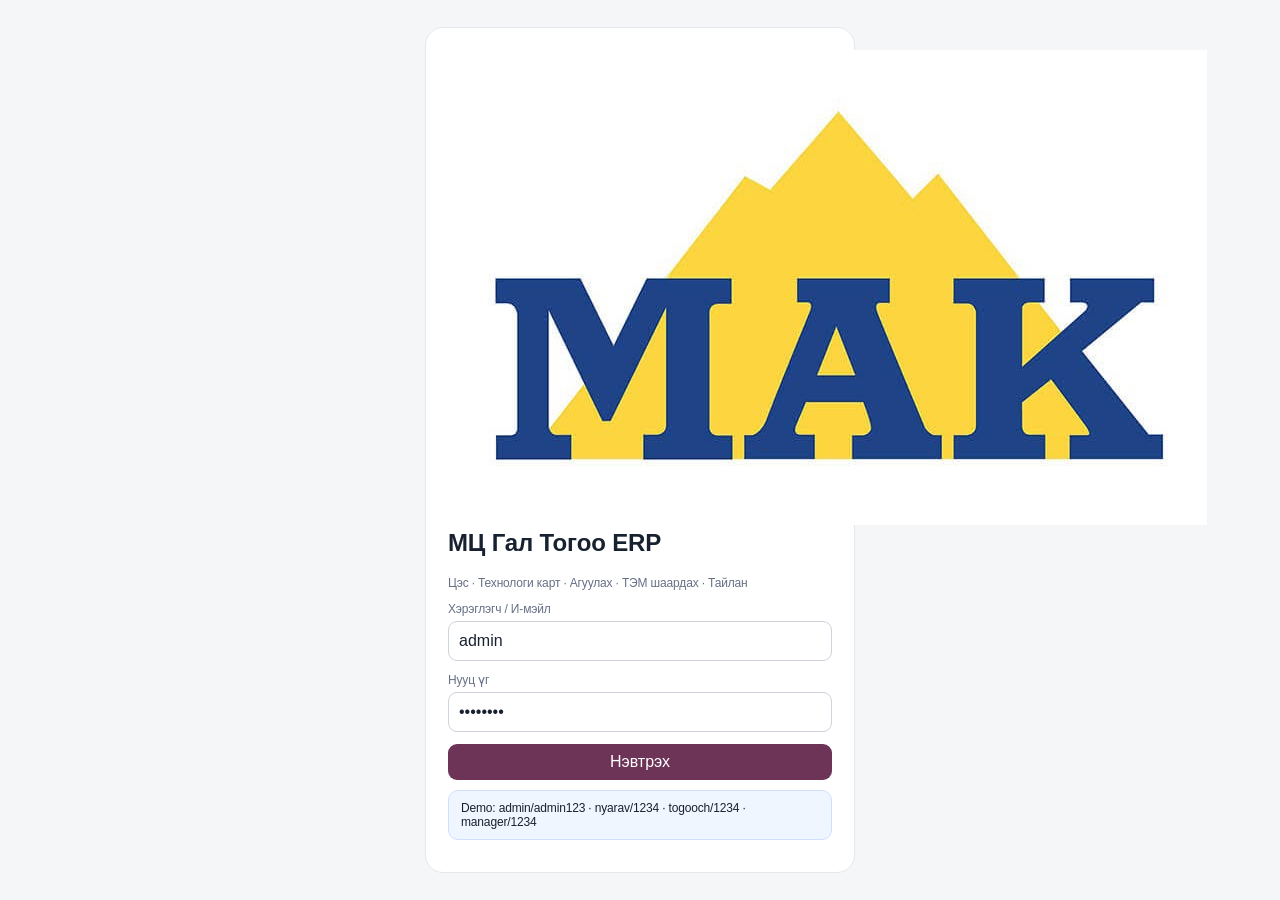
<file: index.html>
<!doctype html>
<html lang="mn">
<head>
<meta charset="utf-8">
<meta name="viewport" content="width=device-width,initial-scale=1,viewport-fit=cover">
<meta name="theme-color" content="#6d3458">
<title>МЦ Гал Тогоо ERP</title>
<link rel="stylesheet" href="styles.css">
</head>
<body>
<section id="loginView" class="login"><div class="loginbox">
<img src="mak-logo.jpeg" class="loginLogo" alt="MAK"><h1>МЦ Гал Тогоо ERP</h1>
<div class="muted">Цэс · Технологи карт · Агуулах · ТЭМ шаардах · Тайлан</div>
<div class="field"><label>Хэрэглэгч / И-мэйл</label><input id="loginUser" value="admin" autocomplete="username"></div>
<div class="field"><label>Нууц үг</label><input id="loginPass" type="password" value="admin123"></div>
<button id="loginBtn" class="btn primary" style="width:100%">Нэвтрэх</button>
<div class="notice">Demo: admin/admin123 · nyarav/1234 · togooch/1234 · manager/1234</div>
</div></section>

<section id="appView" class="hidden">
<header class="top"><div class="topin"><div class="brand">МЦ Гал Тогоо ERP</div><div class="spacer"></div><div class="user"><b id="who"></b><br><span id="role"></span></div><button id="logoutBtn" class="btn small">Гарах</button></div>
<nav class="nav">
<button class="active" data-page="home">Нүүр</button>
<button data-page="daily">Өдрийн цэс</button>
<button data-page="inventory">Агуулах</button>
<button data-page="requests">ТЭМ шаардах</button>
<button data-page="transactions">Хөдөлгөөн</button>
<button data-page="reports">Тайлан</button>
<button data-page="tech">Технологи</button>
<button id="settingsNav" data-page="settings">Тохиргоо</button>
</nav></header>

<main class="wrap"><div id="msg"></div>

<section id="home" class="page active">
<div class="modulegrid">
<button class="module" data-go="daily"><div class="icon">📅</div><b>Өдрийн төлөвлөлт</b><span>14 хоногийн цэс автоматаар</span></button>
<button class="module" data-go="inventory"><div class="icon">📦</div><b>Агуулах</b><span>Үлдэгдэл, орлого, зарлага</span></button>
<button class="module" data-go="requests"><div class="icon">🧾</div><b>ТЭМ шаардах</b><span>Автомат хүсэлт, батлах урсгал</span></button>
<button class="module" data-go="reports"><div class="icon">📊</div><b>Тайлан</b><span>14 хоног / сар / дурын хугацаа</span></button>
<button class="module" data-go="tech"><div class="icon">🍲</div><b>Технологи карт</b><span>Хоол, салат, сүүн хоол</span></button>
<button class="module" data-go="transactions"><div class="icon">🔄</div><b>Хөдөлгөөн</b><span>Хэн, хэзээ, юу өөрчилсөн</span></button>
</div>
<div class="grid4" style="margin-top:12px">
<div class="kpi"><span>Нийт ТЭМ</span><b id="kMat">0</b></div>
<div class="kpi"><span>Дутуу ТЭМ</span><b id="kLow">0</b></div>
<div class="kpi"><span>Өнөөдрийн порц</span><b id="kPortions">0</b></div>
<div class="kpi"><span>Хүлээгдэж буй хүсэлт</span><b id="kReq">0</b></div>
</div>
</section>

<section id="daily" class="page">
<div class="card"><div class="row"><div><label class="mini">Огноо</label><input id="planDate" type="date"></div><button id="loadPlanBtn" class="btn">Өдрөө нээх</button><button id="confirmPlanBtn" class="btn good">Олголт батлах / шинэчлэх</button></div><div id="cycleLabel" class="notice"></div></div>
<div class="mealgrid">
<div class="meal"><h3>Өглөө</h3><label class="mini">Нийт хүн</label><input id="peopleBreakfast" type="number" min="0"><div id="menuBreakfast"></div><button class="btn small" data-addmeal="breakfast">+ Нэмэлт</button></div>
<div class="meal"><h3>Өдөр</h3><label class="mini">Нийт хүн</label><input id="peopleLunch" type="number" min="0"><div id="menuLunch"></div><button class="btn small" data-addmeal="lunch">+ Нэмэлт</button></div>
<div class="meal"><h3>Орой</h3><label class="mini">Нийт хүн</label><input id="peopleDinner" type="number" min="0"><div id="menuDinner"></div><button class="btn small" data-addmeal="dinner">+ Нэмэлт</button></div>
<div class="meal"><h3>Шөнө</h3><label class="mini">Нийт хүн</label><input id="peopleNight" type="number" min="0"><div id="menuNight"></div><button class="btn small" data-addmeal="night">+ Нэмэлт</button></div>
</div>
<div class="card"><div class="sectionhead"><div><h3>ТЭМ хэрэгцээ</h3><div class="muted">MAK кодоор, ангиллын дарааллаар. “Шаардах” = хэрэгцээ − агуулахын үлдэгдэл.</div></div></div><div id="planPreview"></div></div>
</section>

<section id="inventory" class="page">
<div class="card"><div class="row"><input id="invSearch" placeholder="ТЭМ нэр эсвэл код хайх"><select id="invCat"></select><button id="manualTxnBtn" class="btn primary">+ Орлого / зарлага</button></div></div>
<div class="tablewrap"><table><thead><tr><th>№</th><th>Код</th><th>Нэр</th><th>Ангилал</th><th>Нэгж</th><th class="num">Үлдэгдэл</th><th class="num">14 хоног</th><th class="num">Дутуу</th></tr></thead><tbody id="invBody"></tbody></table></div>
</section>

<section id="requests" class="page">
<div class="card">
<div class="row"><button id="newAutoReqBtn" class="btn primary">+ Маргаашийн ТЭМ хүсэлт тооцоолж харах</button><input id="reqSearch" placeholder="Хүсэлт, бараа, хэрэглэгчээр хайх"></div>
</div>
<div id="requestList" class="list"></div>
</section>

<section id="transactions" class="page">
<div class="card"><input id="txnSearch" placeholder="ТЭМ, төрөл, хэрэглэгчээр хайх"></div>
<div class="tablewrap"><table><thead><tr><th>Огноо</th><th>Төрөл</th><th>ТЭМ</th><th class="num">Хэмжээ</th><th>Нэгж</th><th>Хэрэглэгч</th><th>Тайлбар</th></tr></thead><tbody id="txnBody"></tbody></table></div>
</section>

<section id="reports" class="page">
<div class="card"><div class="row"><select id="reportPreset"><option value="14">Сүүлийн 14 хоног</option><option value="month">Энэ сар</option><option value="custom">Өөр хугацаа</option></select><input id="reportFrom" type="date"><input id="reportTo" type="date"><button id="runReportBtn" class="btn primary">Тайлан гаргах</button><button id="exportReportBtn" class="btn">CSV татах</button></div></div>
<div class="grid4"><div class="kpi"><span>Нийт хүн</span><b id="rPeople">0</b></div><div class="kpi"><span>Нийт порц</span><b id="rPortions">0</b></div><div class="kpi"><span>ТК зарлага</span><b id="rAuto">0</b></div><div class="kpi"><span>Акт / хаягдал</span><b id="rWaste">0</b></div></div>
<div class="card"><h3>Их зарцуулсан ТЭМ</h3><div id="rTop" class="list"></div></div>
<div class="card"><h3>Өдрөөр</h3><div id="rDaily"></div></div>
</section>

<section id="tech" class="page">
<div class="card"><div class="row"><input id="dishSearch" placeholder="Хоолны нэрээр шууд хайх"><select id="dishCat"></select></div></div>
<div id="dishList" class="list"></div>
</section>

<section id="settings" class="page">
<div class="card"><div class="sectionhead"><div><h3>Админ тохиргоо</h3><div class="muted">Хэрэглэгч, эрх, ТЭМ хүсэлт болон системийн үндсэн хяналт.</div></div></div></div>
<div class="grid4">
<div class="kpi"><span>Нийт хэрэглэгч</span><b id="uTotal">0</b></div>
<div class="kpi"><span>Идэвхтэй</span><b id="uActive">0</b></div>
<div class="kpi"><span>Админ</span><b id="uAdmin">0</b></div>
<div class="kpi"><span>Нийт хүсэлт</span><b id="uReq">0</b></div>
</div>
<div class="card"><h3>Шинэ хэрэглэгч нэмэх</h3><div class="formgrid">
<label>Нэр<input id="newUserName" placeholder="Жишээ: Бат"></label>
<label>И-мэйл<input id="newUserEmail" type="email" placeholder="name@company.mn"></label>
<label>Нэвтрэх нэр<input id="newUserLogin" placeholder="bat"></label>
<label>Нууц үг<input id="newUserPass" type="password" placeholder="••••••"></label>
<label>Эрх<select id="newUserRole"><option value="cook">Тогооч</option><option value="warehouse">Нярав</option><option value="viewer">Удирдлага / харах</option><option value="admin">Админ</option></select></label>
</div><button id="addUserBtn" class="btn primary" style="margin-top:10px">+ Хэрэглэгч нэмэх</button></div>
<div class="card"><h3>Хэрэглэгчийн жагсаалт</h3><div id="userList" class="list"></div></div>
<div class="notice">Анхаарах: энэ хувилбар хэрэглэгчдийг тухайн төхөөрөмжийн browser-д хадгална. Жинхэнэ и-мэйл бүртгэл, олон төхөөрөмж дээр нэг хэрэглэгчээр нэвтрэхийн тулд Supabase/Auth-тай холбох дараагийн шат хэрэгтэй.</div>
</section>
</main></section>

<div id="txnModal" class="modal"><div class="box"><h3>Агуулахын хөдөлгөөн</h3><div class="formgrid"><label>ТЭМ<select id="tMat"></select></label><label>Төрөл<select id="tType"><option value="IN">Орлого</option><option value="OUT">Зарлага</option><option value="WASTE">Акт / хаягдал</option><option value="ADJUST">Тооллогын тохируулга</option></select></label><label>Хэмжээ<input id="tQty" type="number" step="any"></label><label>Тайлбар<input id="tNote"></label></div><div class="row" style="margin-top:12px"><button id="saveTxnBtn" class="btn primary">Хадгалах</button><button class="btn" data-close="txnModal">Болих</button></div></div></div>

<div id="reqModal" class="modal"><div class="box"><h3 id="reqTitle">ТЭМ шаардах хүсэлт</h3><div class="request-head"><label>Салбар<input id="rqBranch" value="Цемент - МАК Прайм Сервис"></label><label>Агуулах<input id="rqWarehouse" value="Хүнс"></label><label>Товлосон огноо<input id="rqDate" type="date"></label></div><label class="mini" style="margin-top:8px">Тайлбар</label><textarea id="rqNote" rows="2"></textarea><div id="rqLines" style="margin-top:10px"></div><div class="request-actions" style="margin-top:12px"><button id="copyReqBtn" class="btn">📋 MAK ERP-д хуулах</button><button id="downloadReqBtn" class="btn">⬇️ Excel/CSV</button><button id="saveReqBtn" class="btn primary">Өөрчлөлт хадгалах</button><button id="submitReqBtn" class="btn primary">Илгээх / батлуулах</button><button id="approveReqBtn" class="btn good">Батлах</button><button id="rejectReqBtn" class="btn bad">Буцаах</button><button id="fulfillReqBtn" class="btn warn">Олгосон болгох</button><button class="btn" data-close="reqModal">Хаах</button></div></div></div>

<div id="recipeModal" class="modal"><div class="box"><h3 id="recipeTitle"></h3><div id="recipeBody"></div><button class="btn" data-close="recipeModal">Хаах</button></div></div>

<script src="data.js"></script>
<script src="app.js"></script>
</body></html>
</file>
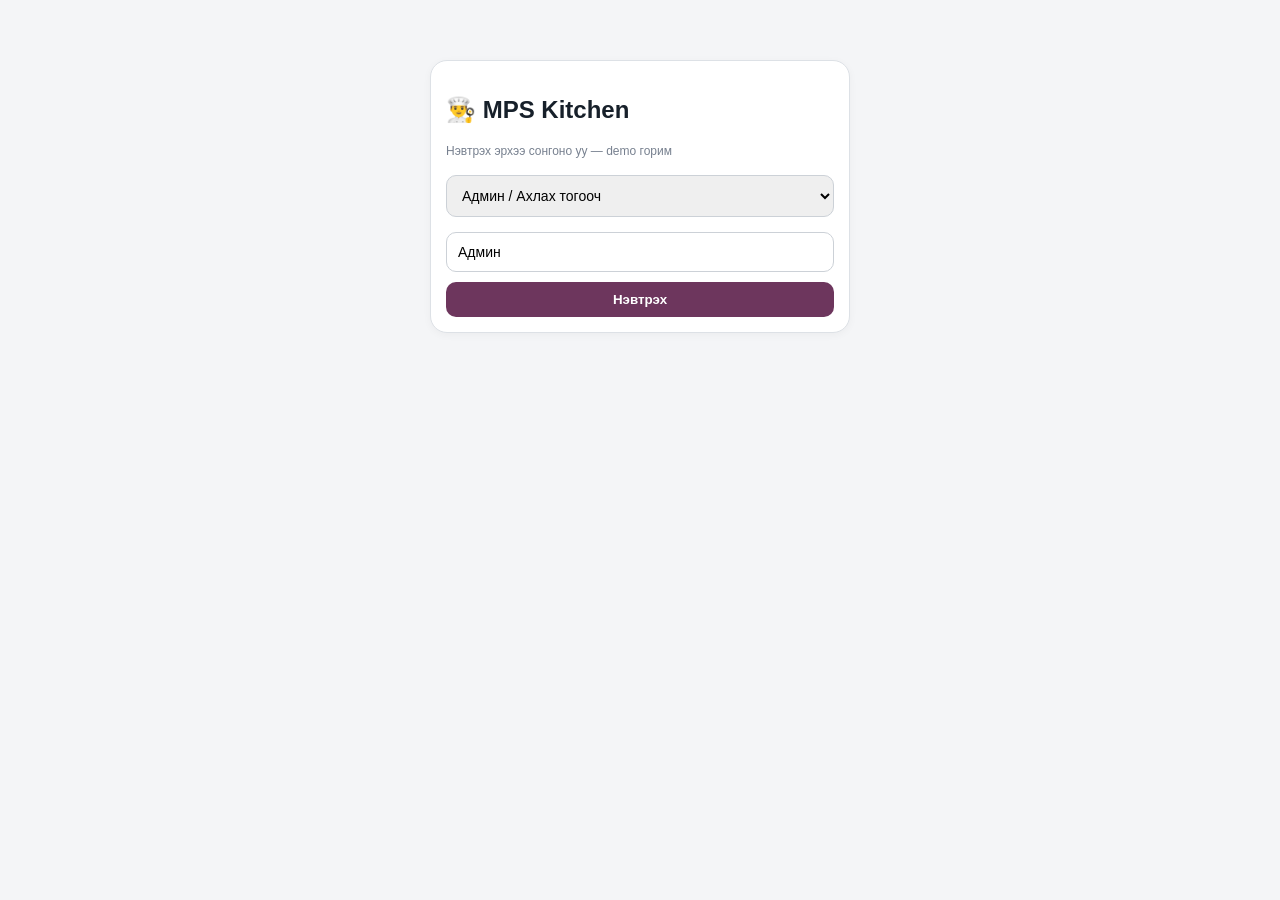
<file: kitchen.html>
<!doctype html><html lang="mn"><head><meta charset="utf-8"><meta name="viewport" content="width=device-width,initial-scale=1,viewport-fit=cover"><title>MPS Kitchen</title><style>
*{box-sizing:border-box}body{margin:0;font-family:-apple-system,BlinkMacSystemFont,"Segoe UI",sans-serif;background:#f4f5f7;color:#17202a}header{background:#6d365d;color:white;padding:14px 16px;position:sticky;top:0;z-index:4}.top{max-width:900px;margin:auto;display:flex;justify-content:space-between;align-items:center}.brand{font-size:22px;font-weight:900}.brand small{display:block;font-size:10px;opacity:.8}.role{font-size:12px;text-align:right}main{max-width:900px;margin:auto;padding:14px 14px 92px}.page{display:none}.page.on{display:block}.hero,.card{background:white;border:1px solid #dde1e6;border-radius:17px;padding:15px;margin-bottom:11px;box-shadow:0 2px 8px #0000000a}.hero h2,.card h3{margin:0 0 8px}.muted{color:#77808f;font-size:12px}.grid{display:grid;grid-template-columns:1fr 1fr;gap:10px}.tile{background:white;border:1px solid #dde1e6;border-radius:15px;padding:15px;min-height:105px}.tile b{display:block;margin-top:8px}.n{font-size:26px;font-weight:900;color:#6d365d}.btn{border:0;border-radius:10px;padding:10px 12px;background:#6d365d;color:white;font-weight:700}.soft{background:#eee8ed;color:#6d365d}.danger{background:#a93636}.field{width:100%;padding:11px;border:1px solid #ccd1d7;border-radius:10px;margin:5px 0 10px;font-size:14px}.meal{border-top:1px solid #eee;padding:11px 0}.meal:first-of-type{border-top:0}.row{display:flex;justify-content:space-between;gap:10px;align-items:center}.green{color:#16864a;font-weight:800}.tag{font-size:11px;background:#f1edf0;padding:5px 8px;border-radius:20px}.nav{position:fixed;bottom:0;left:0;right:0;background:#fff;border-top:1px solid #ddd;display:grid;grid-template-columns:repeat(5,1fr);padding:7px 2px calc(7px + env(safe-area-inset-bottom));z-index:5}.nav button{border:0;background:none;font-size:9px;color:#69717d}.nav i{display:block;font-style:normal;font-size:19px;margin-bottom:2px}.nav .sel{color:#6d365d;font-weight:800}.adminOnly{display:block}.status{padding:7px 9px;border-radius:9px;font-size:11px;background:#fff3d8;color:#805b00}.feedback{border-left:4px solid #6d365d}.login{max-width:420px;margin:60px auto}.hide{display:none!important}table{width:100%;border-collapse:collapse;font-size:12px}th,td{padding:8px;border-bottom:1px solid #eee;text-align:left}@media(min-width:700px){.grid{grid-template-columns:repeat(4,1fr)}}
</style></head><body>
<div id=login class=login><div class=card><h2>👨‍🍳 MPS Kitchen</h2><p class=muted>Нэвтрэх эрхээ сонгоно уу — demo горим</p><select id=loginRole class=field><option value=admin>Админ / Ахлах тогооч</option><option value=worker>Ажилтан</option></select><input id=loginName class=field value="Админ" placeholder="Нэр"><button class=btn style="width:100%" onclick="enter()">Нэвтрэх</button></div></div>
<div id=app class=hide><header><div class=top><div class=brand>MPS Kitchen<small>ГАЛ ТОГООНЫ СИСТЕМ</small></div><div class=role><b id=userName></b><br><span id=userRole></span></div></div></header><main>
<section id=home class="page on"><div class=hero><h2>Өнөөдөр 👋</h2><div id=today class=muted></div></div><div class=grid><div class=tile><span class=muted>Өнөөдрийн хүн</span><span class=n id=people>500</span></div><div class=tile><span class=muted>Илүү хоол</span><span class=n id=wasteTotal>0</span><span class=muted> порц</span></div><div class=tile><span class=muted>Шинэ санал</span><span class=n id=fbTotal>0</span></div><div class="tile adminOnly"><span class=muted>Хэрэглэгч</span><span class=n id=userTotal>2</span></div></div><div class=card><h3>🍽 Өнөөдрийн цэс</h3><div id=menuList></div></div><div class=card><h3>💡 1 минутын мэдлэг</h3><b>🥦 Брокколи</b><p class=muted>Эслэг, витамин C, K зэрэг шимт бодис агуулдаг. Байгууллагын батлагдсан технологийн картыг үндсэн заавар болгон мөрдөнө.</p></div></section>
<section id=manage class=page><div class=card><h3>🍲 Хоол / цэс удирдах</h3><label>Хоолны нэр</label><input id=dishName class=field placeholder="Жишээ: Бууз"><label>Харьцаа %</label><input id=dishPct class=field type=number value=100><label>Хооллох үе</label><select id=dishMeal class=field><option>Өглөө</option><option>Өдөр</option><option>Орой</option><option>Шөнө</option></select><label>Тайлбар / технологийн товч мэдээлэл</label><textarea id=dishInfo class=field rows=3></textarea><button class=btn onclick=addDish()>Хоол нэмэх</button></div><div class=card><h3>👥 Хүний тоо</h3><input id=peopleInput class=field type=number value=500><button class=btn onclick=setPeople()>Хадгалах</button></div></section>
<section id=waste class=page><div class=card><h3>♻️ Илүү хоол бүртгэл</h3><select id=wasteDish class=field></select><input id=made class=field type=number placeholder="Хийсэн порц"><input id=served class=field type=number placeholder="Олгосон порц"><button class=btn onclick=saveWaste()>Бүртгэх</button></div><div class=card><h3>Сарын бүртгэл</h3><div id=wasteRows class=muted>Бүртгэл алга.</div></div></section>
<section id=feedback class=page><div class=card><h3>💬 Санал, гомдол</h3><select id=fbDish class=field></select><select id=rating class=field><option value=5>⭐⭐⭐⭐⭐ Маш сайн</option><option value=4>⭐⭐⭐⭐ Сайн</option><option value=3>⭐⭐⭐ Дунд</option><option value=2>⭐⭐ Муу</option><option value=1>⭐ Маш муу</option></select><select id=fbType class=field><option>Амт</option><option>Чанар</option><option>Порц</option><option>Халуун / хүйтэн</option><option>Үйлчилгээ</option><option>Бусад</option></select><textarea id=fbText class=field rows=3 placeholder="Санал, гомдлоо бичнэ үү"></textarea><label class=muted><input id=anon type=checkbox> Нэргүй илгээх</label><br><br><button class=btn onclick=saveFeedback()>Илгээх</button></div><div class="card adminOnly"><h3>Саналын хяналт</h3><div id=fbRows class=muted>Санал алга.</div></div></section>
<section id=admin class=page><div class=card><h3>🔐 Хэрэглэгчийн эрх</h3><input id=newUser class=field placeholder="Ажилтны нэр"><select id=newRole class=field><option value=worker>Ажилтан</option><option value=admin>Админ</option></select><button class=btn onclick=addUser()>Хэрэглэгч нэмэх</button></div><div class=card><h3>Хэрэглэгчид</h3><div id=users></div></div><div class=card><h3>📊 Сарын хяналт</h3><table><tr><th>Үзүүлэлт</th><th>Нийт</th></tr><tr><td>Илүү хоол</td><td id=reportWaste>0 порц</td></tr><tr><td>Санал/гомдол</td><td id=reportFb>0</td></tr></table><button class="btn soft" onclick=exportData()>Тайлан татах (CSV)</button></div></section>
</main><nav class=nav><button onclick="go('home',this)" class=sel><i>⌂</i>Өнөөдөр</button><button class=adminOnly onclick="go('manage',this)"><i>🍲</i>Удирдах</button><button onclick="go('waste',this)"><i>♻️</i>Илүү хоол</button><button onclick="go('feedback',this)"><i>💬</i>Санал</button><button class=adminOnly onclick="go('admin',this)"><i>⚙️</i>Админ</button></nav></div>
<script>
const K='mpsKitchenV3';let S=JSON.parse(localStorage.getItem(K)||'null')||{people:500,dishes:[{n:'Гурвалжин будаатай шөл',p:80,m:'Өглөө',i:''},{n:'Сүүтэй шар будаа',p:20,m:'Өглөө',i:''},{n:'Бууз',p:60,m:'Өдөр',i:''},{n:'Бантан',p:100,m:'Өдөр',i:''},{n:'Терряки соустай тахиа',p:40,m:'Орой',i:''}],waste:[],feedback:[],users:[{n:'Админ',r:'admin'},{n:'Ажилтан',r:'worker'}]};let role='admin',name='Админ';const save=()=>{localStorage.setItem(K,JSON.stringify(S));render()};
function enter(){role=loginRole.value;name=loginName.value||'Хэрэглэгч';login.classList.add('hide');app.classList.remove('hide');userName.textContent=name;userRole.textContent=role==='admin'?'Админ / Ахлах тогооч':'Ажилтан';document.querySelectorAll('.adminOnly').forEach(x=>x.style.display=role==='admin'?'':'none');render()}
function go(id,b){document.querySelectorAll('.page').forEach(x=>x.classList.remove('on'));document.getElementById(id).classList.add('on');document.querySelectorAll('.nav button').forEach(x=>x.classList.remove('sel'));if(b)b.classList.add('sel');scrollTo(0,0)}
function render(){people.textContent=S.people;peopleInput.value=S.people;let groups=['Өглөө','Өдөр','Орой','Шөнө'];menuList.innerHTML=groups.map(g=>`<div class=meal><b>${g}</b>${S.dishes.filter(d=>d.m===g).map(d=>`<div class=row><span>${d.n}<br><small class=muted>${d.p}%</small></span><span class=green>${Math.round(S.people*d.p/100)} порц</span></div>`).join('')}</div>`).join('');let opts=S.dishes.map((d,i)=>`<option value="${i}">${d.n}</option>`).join('');wasteDish.innerHTML=opts;fbDish.innerHTML=opts;let wt=S.waste.reduce((a,x)=>a+x.left,0);wasteTotal.textContent=wt;fbTotal.textContent=S.feedback.length;reportWaste.textContent=wt+' порц';reportFb.textContent=S.feedback.length;userTotal.textContent=S.users.length;wasteRows.innerHTML=S.waste.length?S.waste.slice().reverse().map(x=>`<div class=meal><b>${x.d}</b><br>${x.date} · хийсэн ${x.made} · олгосон ${x.served} · <b>илүү ${x.left}</b></div>`).join(''):'Бүртгэл алга.';fbRows.innerHTML=S.feedback.length?S.feedback.slice().reverse().map(x=>`<div class="meal feedback"><b>${x.d} · ${'⭐'.repeat(x.r)}</b><br>${x.type}: ${x.t||'—'}<br><small>${x.by} · ${x.date}</small></div>`).join(''):'Санал алга.';users.innerHTML=S.users.map((u,i)=>`<div class=meal><div class=row><span><b>${u.n}</b><br><small>${u.r==='admin'?'Админ':'Ажилтан'}</small></span>${role==='admin'?`<button class="btn danger" onclick="delUser(${i})">Хасах</button>`:''}</div></div>`).join('')}
function addDish(){if(!dishName.value.trim())return alert('Хоолны нэр оруулна уу');S.dishes.push({n:dishName.value.trim(),p:+dishPct.value||100,m:dishMeal.value,i:dishInfo.value});dishName.value='';save()}
function setPeople(){S.people=Math.max(0,+peopleInput.value||0);save()}
function saveWaste(){let d=S.dishes[+wasteDish.value],a=+made.value||0,b=+served.value||0;S.waste.push({d:d.n,made:a,served:b,left:Math.max(0,a-b),date:new Date().toLocaleString('mn-MN')});made.value=served.value='';save()}
function saveFeedback(){let d=S.dishes[+fbDish.value];S.feedback.push({d:d.n,r:+rating.value,type:fbType.value,t:fbText.value,by:anon.checked?'Нэргүй':name,date:new Date().toLocaleString('mn-MN')});fbText.value='';save();alert('Санал хадгалагдлаа')}
function addUser(){if(!newUser.value.trim())return;S.users.push({n:newUser.value.trim(),r:newRole.value});newUser.value='';save()}
function delUser(i){if(confirm('Хэрэглэгчийг хасах уу?')){S.users.splice(i,1);save()}}
function exportData(){let rows=[['Огноо','Хоол','Хийсэн','Олгосон','Илүү'],...S.waste.map(x=>[x.date,x.d,x.made,x.served,x.left])];let csv='\ufeff'+rows.map(r=>r.map(v=>`"${String(v).replaceAll('"','""')}"`).join(',')).join('\n');let a=document.createElement('a');a.href=URL.createObjectURL(new Blob([csv],{type:'text/csv'}));a.download='MPS_Kitchen_sariin_tailan.csv';a.click()}
let d=new Date();today.textContent=d.toLocaleDateString('mn-MN',{year:'numeric',month:'long',day:'numeric',weekday:'long'});render();
</script></body></html>
</file>
<file: styles.css>
:root{--bg:#f5f6f8;--card:#fff;--ink:#18212f;--muted:#667085;--line:#e4e7ec;--primary:#6d3458;--primary2:#874b70;--ok:#0f7a45;--warn:#b36800;--bad:#b42318}
*{box-sizing:border-box}body{margin:0;font-family:Inter,"Noto Sans",-apple-system,BlinkMacSystemFont,"Segoe UI",Arial,sans-serif;background:var(--bg);color:var(--ink)}
button,input,select,textarea{font:inherit}button{cursor:pointer}.hidden{display:none!important}
.login{min-height:100vh;display:grid;place-items:center;padding:20px}.loginbox{width:min(430px,100%);background:#fff;border:1px solid var(--line);border-radius:18px;padding:22px}
h1,h2,h3,h4{margin-top:0}.muted{color:var(--muted);font-size:12px}.notice{padding:10px 12px;border:1px solid #cfe0ff;background:#eff6ff;border-radius:10px;margin:10px 0;font-size:12px}
.field{margin:12px 0}.field label,label.mini{display:block;font-size:12px;color:var(--muted);margin-bottom:5px}
input,select,textarea{width:100%;border:1px solid #cfd4dc;border-radius:9px;padding:10px;background:#fff;color:var(--ink)}
.btn{border:0;border-radius:9px;padding:9px 12px;background:#e9edf2;color:var(--ink)}.btn.primary{background:var(--primary);color:#fff}.btn.good{background:var(--ok);color:#fff}.btn.warn{background:var(--warn);color:#fff}.btn.bad{background:var(--bad);color:#fff}.btn.small{padding:6px 9px;font-size:12px}
.top{position:sticky;top:0;z-index:10;background:var(--primary);color:#fff}.topin{max-width:1500px;margin:auto;padding:10px 12px;display:flex;gap:10px;align-items:center}.brand{font-weight:800}.spacer{flex:1}.user{font-size:12px;text-align:right}.nav{max-width:1500px;margin:auto;display:flex;gap:6px;overflow:auto;padding:0 12px 9px}.nav button{border:0;border-radius:8px;padding:8px 10px;background:rgba(255,255,255,.14);color:#fff;white-space:nowrap}.nav button.active{background:#fff;color:var(--primary)}
.wrap{max-width:1500px;margin:auto;padding:12px}.page{display:none}.page.active{display:block}
.modulegrid{display:grid;grid-template-columns:repeat(4,1fr);gap:12px}.module{background:#fff;border:1px solid var(--line);border-radius:14px;padding:18px;text-align:center;min-height:130px;display:flex;flex-direction:column;justify-content:center}.module .icon{font-size:34px}.module b{margin-top:8px}.module span{font-size:11px;color:var(--muted);margin-top:4px}
.grid4{display:grid;grid-template-columns:repeat(4,1fr);gap:10px}.kpi,.card{background:#fff;border:1px solid var(--line);border-radius:13px;padding:13px;margin-bottom:12px}.kpi span{font-size:12px;color:var(--muted)}.kpi b{font-size:24px;display:block;margin-top:5px}
.row{display:flex;gap:8px;align-items:end;flex-wrap:wrap}.row>*{flex:1 1 150px}.row button{flex:0 0 auto}
.tablewrap{overflow:auto;background:#fff;border:1px solid var(--line);border-radius:12px}table{border-collapse:collapse;width:100%;min-width:980px}th,td{padding:9px;border-bottom:1px solid #edf0f3;text-align:left;font-size:12px;vertical-align:middle}th{background:#fafafa}.num{text-align:right}
.badge{display:inline-block;padding:4px 7px;border-radius:999px;background:#f0edf3;font-size:11px}.badge.ok{background:#dcfce7;color:#166534}.badge.warn{background:#fef3c7;color:#92400e}.badge.bad{background:#fee2e2;color:#991b1b}
.list{display:grid;gap:7px}.item{background:#fff;border:1px solid var(--line);border-radius:11px;padding:10px;display:flex;gap:10px;align-items:center}.grow{flex:1}.right{text-align:right}
.mealgrid{display:grid;grid-template-columns:repeat(2,1fr);gap:10px}.meal{background:#fff;border:1px solid var(--line);border-radius:13px;padding:12px}.menuline{display:grid;grid-template-columns:1.8fr .7fr .7fr auto;gap:6px;align-items:end;margin:7px 0;padding:8px;background:#fafafa;border:1px solid #eee;border-radius:9px}
.statusbar{display:flex;gap:6px;flex-wrap:wrap}.statusbar .badge{font-size:12px}.request-head{display:grid;grid-template-columns:repeat(3,1fr);gap:9px}.request-actions{display:flex;gap:8px;flex-wrap:wrap}
.modal{display:none;position:fixed;inset:0;background:rgba(0,0,0,.45);z-index:30;padding:16px;overflow:auto}.modal.open{display:block}.box{background:#fff;max-width:820px;margin:2vh auto;border-radius:15px;padding:14px}.formgrid{display:grid;grid-template-columns:repeat(2,1fr);gap:9px}
@media(max-width:900px){.modulegrid{grid-template-columns:repeat(2,1fr)}.grid4{grid-template-columns:repeat(2,1fr)}.mealgrid,.request-head{grid-template-columns:1fr}.menuline{grid-template-columns:1fr 1fr}.menuline .dishwrap{grid-column:1/-1}.formgrid{grid-template-columns:1fr}}

/* v6 professional UI */
body{letter-spacing:-.01em}.brand{font-size:16px;letter-spacing:.01em}.module{box-shadow:0 4px 18px rgba(16,24,40,.05);transition:transform .15s ease,box-shadow .15s ease}.module:active{transform:scale(.985)}.module b{font-size:15px}.module span{line-height:1.45}.kpi b{font-variant-numeric:tabular-nums;letter-spacing:-.03em}.tablewrap{box-shadow:0 3px 14px rgba(16,24,40,.035)}th{font-weight:700;color:#475467;text-transform:none;letter-spacing:.01em}td b{font-weight:650}.badge{font-weight:650}.top{box-shadow:0 2px 12px rgba(35,18,30,.18)}
@media(max-width:700px){.wrap{padding:10px}.modulegrid{gap:9px}.module{min-height:116px;padding:14px}.module .icon{font-size:30px}.grid4{gap:8px}.kpi{padding:11px}.kpi b{font-size:21px}.topin{padding-top:max(10px,env(safe-area-inset-top))}.nav{padding-bottom:8px}table{min-width:820px}th,td{padding:8px 7px}}

/* v7 - MAK ERP workflow + easier planning */
.ratioView{min-height:41px;display:flex;align-items:center;padding:10px;border:1px solid #e4e7ec;border-radius:9px;background:#f8fafc;font-weight:700;color:#475467;font-variant-numeric:tabular-nums}
.codecell{white-space:nowrap;font-variant-numeric:tabular-nums;color:#5c2d4b}.codecell b{font-size:12px;letter-spacing:.02em}
.catrow td{background:#f4edf2!important;color:#6d3458;font-weight:800;font-size:12px;border-top:2px solid #e2d1dc;padding-top:10px;padding-bottom:10px}
.reqtable table{min-width:1040px}.rqQty{min-width:90px;padding:7px;text-align:right;font-weight:700}
.reqHint{font-size:11px;color:#6d3458;margin-top:4px;font-weight:650}.sectionhead{display:flex;justify-content:space-between;gap:10px;align-items:flex-start}.sectionhead h3{margin-bottom:3px}
@media(max-width:700px){.menuline{grid-template-columns:minmax(0,1fr) 82px 96px auto;align-items:end}.menuline .dishwrap{grid-column:1/-1}.ratioView{min-height:39px;padding:9px 7px}.reqtable table{min-width:900px}.reqtable th:first-child,.reqtable td:first-child{position:sticky;left:0;background:#fff;z-index:1}.reqtable th:first-child{background:#fafafa}.reqtable .catrow td{position:static}}
\n\n/* v8 - MAK branding, admin controls, clearer numbered tables */\nbody{position:relative;background:#f6f7f9}\nbody::before{content:"";position:fixed;inset:0;background:url('mak-logo.jpeg') center 58%/min(680px,72vw) auto no-repeat;opacity:.035;pointer-events:none;z-index:0}\nbody>*{position:relative;z-index:1}\n.login::before{content:"";position:absolute;inset:0;background:url('mak-logo.jpeg') center/70vw auto no-repeat;opacity:.05;pointer-events:none}\n.loginLogo{display:block;width:150px;max-width:48%;height:auto;margin:0 auto 14px}\n.top{background:linear-gradient(135deg,#274b88,#6d3458)}\n.brand:before{content:"MAK · ";font-weight:900;color:#ffd63d}\ntable .rowno{width:44px;text-align:center;color:#667085;font-weight:700;font-variant-numeric:tabular-nums}\n.catrow td{background:linear-gradient(90deg,#f3edf2,#f8f6f8)!important}\n.adminOnly{display:none}\n.userRow{display:grid;grid-template-columns:minmax(0,1.4fr) minmax(0,1.4fr) 130px 100px auto;gap:8px;align-items:center}\n.userRow .email{overflow:hidden;text-overflow:ellipsis;white-space:nowrap}\n.request-actions{position:sticky;bottom:0;background:#fff;padding-top:10px;border-top:1px solid var(--line)}\n@media(max-width:700px){.userRow{grid-template-columns:1fr 1fr}.userRow .email{grid-column:1/-1}.userRow button{width:100%}.loginLogo{width:120px}body::before{background-size:90vw auto}}\n
</file>
